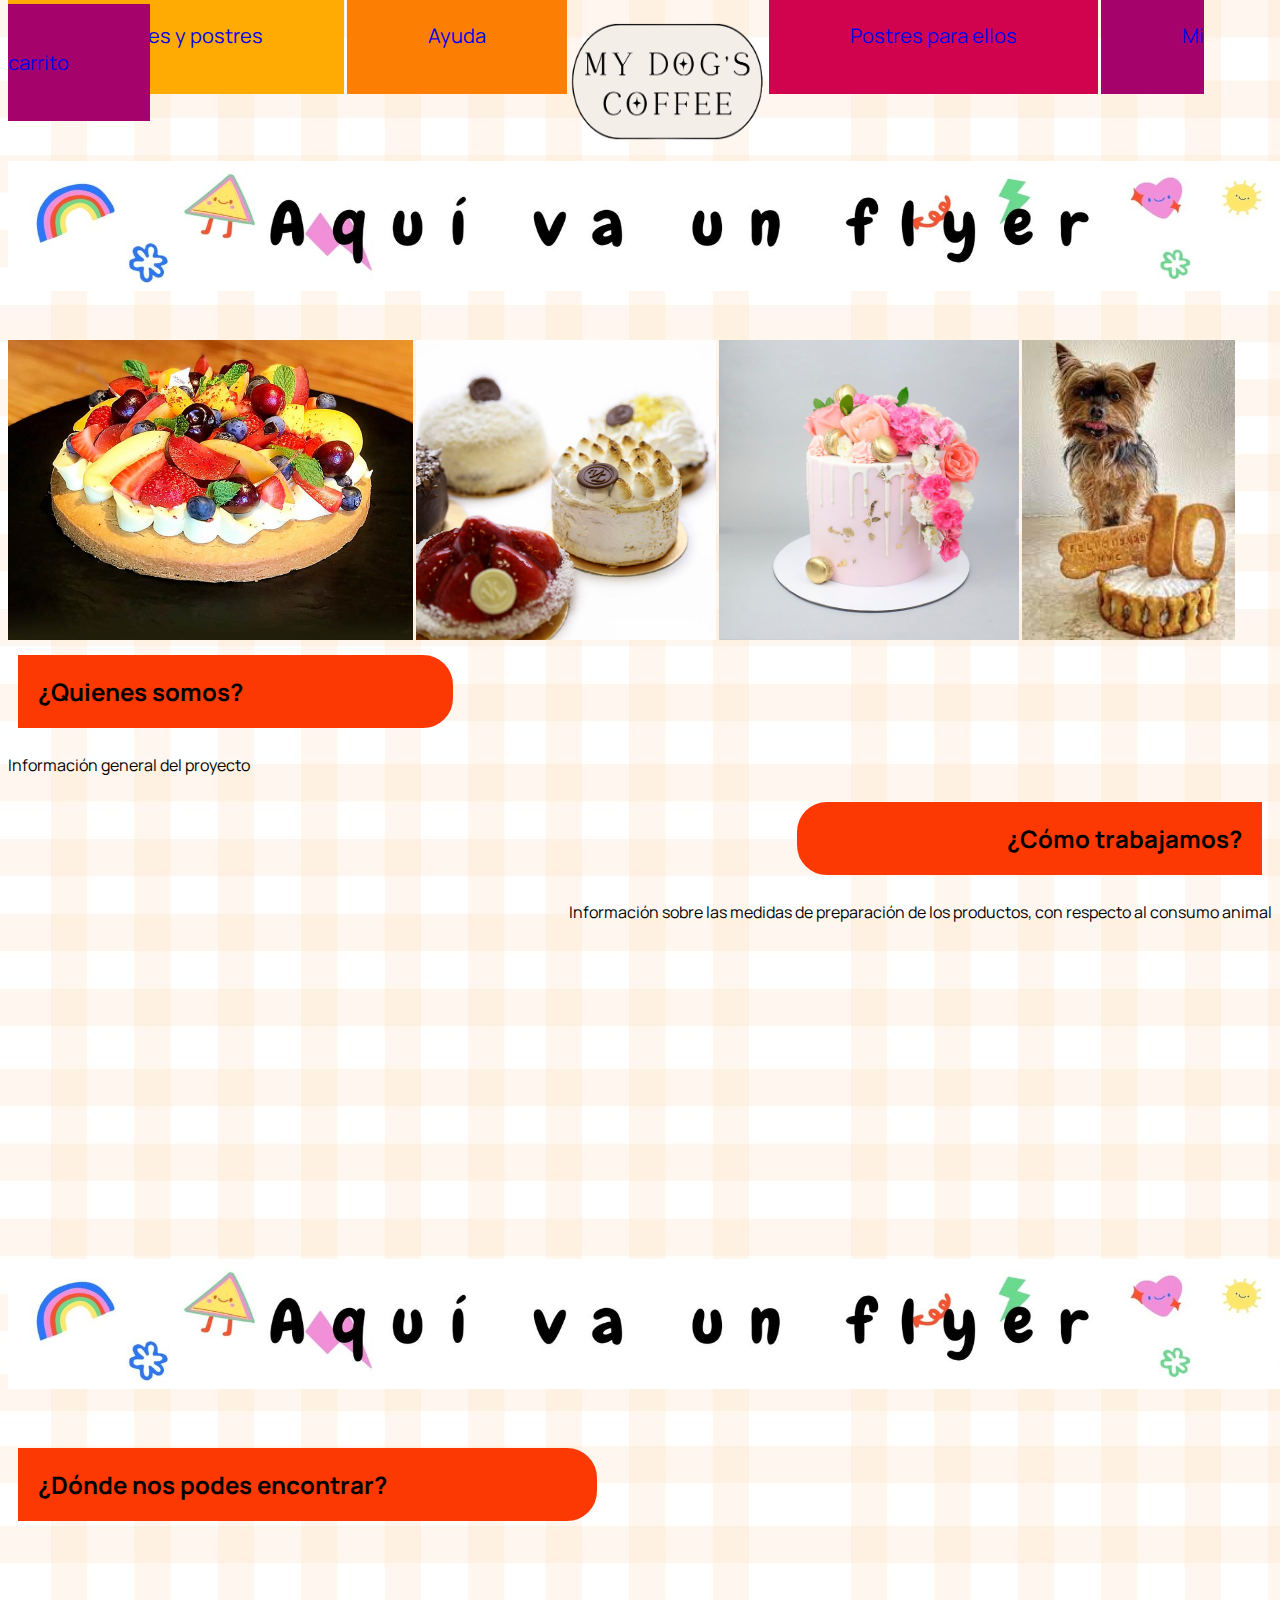
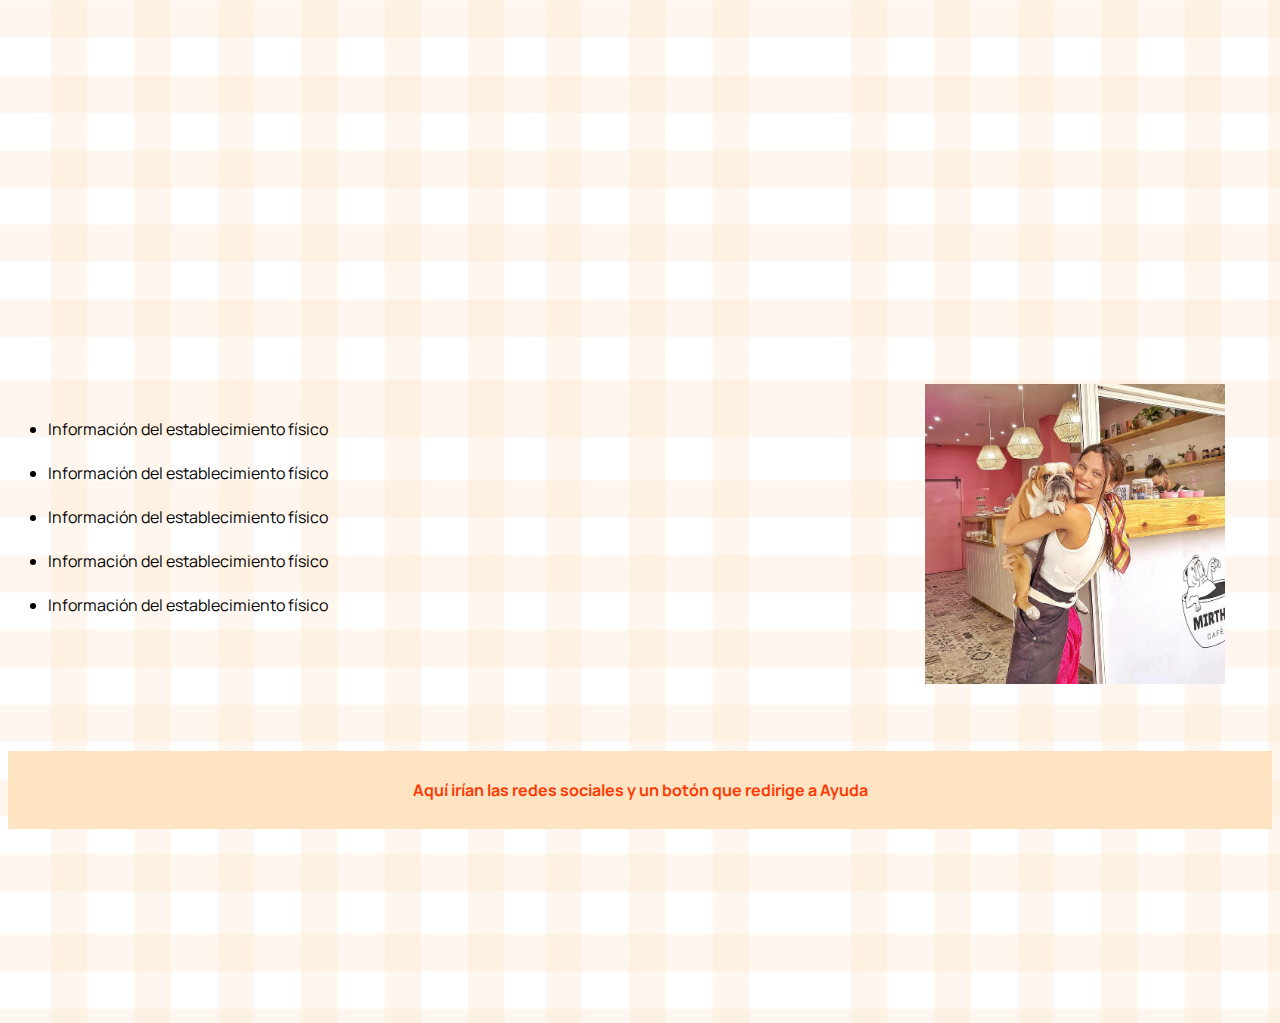
<file: index.html>
<!DOCTYPE html>
<html lang="es">
<head>
    <meta charset="UTF-8">
    <meta http-equiv="X-UA-Compatible" content="IE=edge">
    <meta name="viewport" content="width=device-width, initial-scale=1.0">
    <title>My dog's coffee</title>
    <link rel="preconnect" href="https://fonts.googleapis.com">
<link rel="preconnect" href="https://fonts.gstatic.com" crossorigin>
<link href="https://fonts.googleapis.com/css2?family=Manrope&display=swap" rel="stylesheet">
    <link rel="stylesheet" href="../estilo/style.css">
</head>
<body>
    <header>
        <div class="menu">
            <a class="boton" id="amarillo" href="/pages/pasteles_postres.html">Pasteles y postres</a>
            <a class="boton" id="naranja" href="/pages/ayuda.html">Ayuda</a>
            <a id="logo1" href="/index.html"><img src="/img/Mi proyecto.png" alt="logo" height="120px" width="196px" ></a>
            <a class="boton" id="rosa" href="/pages/comida_perro.html">Postres para ellos</a>
            <a class="boton" id="violeta" href="/pages/carrito.html">Mi carrito</a>
        </div>
    </header>

    <nav>
        <img src="/img/flyer.jpg" alt="flyer" height="130" width="1340px" >
        <br><br><br>
    </nav>

    <main>
        <img class="img" src="/img/torta1.jpg" alt="torta" height="300px">
        <img class="img" src="/img/torta2.jpg" alt="torta "height="300px">
        <img class="img" src="/img/torta3.jpeg" alt="torta" height="300px">
        <img class="img" src="/img/perro_torta.jpeg" alt="perro come torta" height="300px">


    <div>
        <h2 class="h2izq">¿Quienes somos?</h2>
        <p>Información general del proyecto</p> 
    </div>

    <div class="derecha">
        <h2 class="h2der">¿Cómo trabajamos?</h2> 
        <p>Información sobre las medidas de preparación de los productos, con respecto al consumo animal</p>
        <iframe class="videoIndex" width="560" height="315" src="https://www.youtube.com/embed/5lNv8iMp0UY?start=55" title="YouTube video player" frameborder="0" allow="accelerometer; autoplay; clipboard-write; encrypted-media; gyroscope; picture-in-picture; web-share" allowfullscreen></iframe>
    </div>
    <img src="/img/flyer.jpg" alt="flyer" height="130" width="1340px" >
    <br><br><br>

    <div>
        <h2 class="h2izq">¿Dónde nos podes encontrar?</h2>
        <iframe src="https://www.google.com/maps/embed?pb=!1m18!1m12!1m3!1d3281.858225953701!2d-58.765919881020764!3d-34.65828321448972!2m3!1f0!2f0!3f0!3m2!1i1024!2i768!4f13.1!3m3!1m2!1s0x95bc9512dd8aeb59%3A0xc78ff3fe9b8c9677!2sCalle%20falsa%20123%2C%20Paso%20del%20Rey%2C%20Provincia%20de%20Buenos%20Aires!5e0!3m2!1ses-419!2sar!4v1677903296837!5m2!1ses-419!2sar" width="1300" height="400" style="border:0;" allowfullscreen="" loading="lazy" referrerpolicy="no-referrer-when-downgrade"></iframe>
    </div>

<br><br><br>
    <ul>
        <li>Información del establecimiento físico </li> <br>
        <li>Información del establecimiento físico </li> <br>
        <li>Información del establecimiento físico</li> <br>
        <li>Información del establecimiento físico</li> <br>
        <li>Información del establecimiento físico</li>
    
    </ul>

    <img id="img_index" src="/img/perro_cafe.jpg" alt="perro en cafeteria" height="300px">

    </main>

    <footer class="footerIndex">
    <b>Aquí irían las redes sociales y un botón que redirige a Ayuda</b>
    </footer>

    
</body>

</html>
</file>
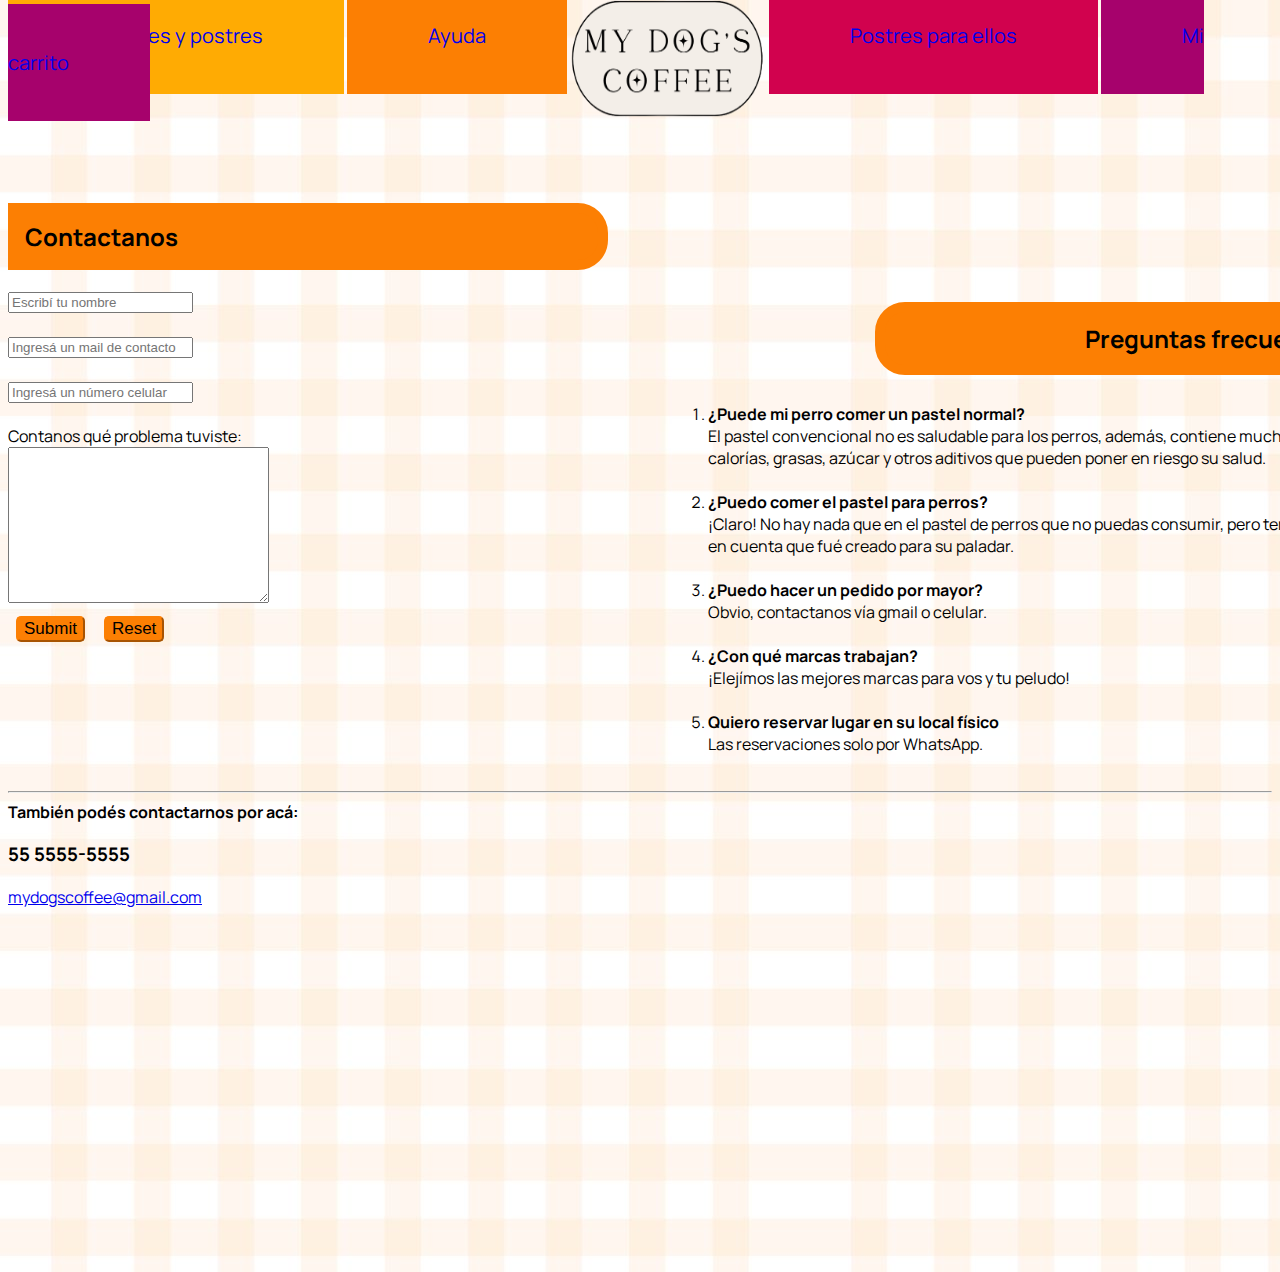
<file: pages/ayuda.html>
<!DOCTYPE html>
<html lang="es">
<head>
    <meta charset="UTF-8">
    <meta http-equiv="X-UA-Compatible" content="IE=edge">
    <meta name="viewport" content="width=device-width, initial-scale=1.0">
    <title>Informacion</title>
    <link rel="preconnect" href="https://fonts.googleapis.com">
<link rel="preconnect" href="https://fonts.gstatic.com" crossorigin>
<link href="https://fonts.googleapis.com/css2?family=Manrope&display=swap" rel="stylesheet">
    <link rel="stylesheet" href="../estilo/style.css">
</head>
<body>
    <header>
        <div class="menu">
            <a class="boton" id="amarillo" href="/pages/pasteles_postres.html">Pasteles y postres</a>
            <a class="boton" id="naranja" href="/pages/ayuda.html">Ayuda</a>
            <a id="logo" href="/index.html"><img src="/img/Mi proyecto.png" alt="logo" height="120px" width="196px" ></a>
            <a class="boton" id="rosa" href="/pages/comida_perro.html">Postres para ellos</a>
            <a class="boton" id="violeta" href="/pages/carrito.html">Mi carrito</a>
        </div>
    <br>
    </header>
    <nav>
        <h2 class="h2ayuda">Contactanos</h2>
        <form action="#">
            <input type="text" placeholder="Escribí tu nombre"><br><br>
            <input type="email" placeholder="Ingresá un mail de contacto"><br><br>
            <input type="number" placeholder="Ingresá un número celular"><br><br>
            <label for="t">Contanos qué problema tuviste:</label><br>
            <textarea name="t" id="" cols="30" rows="10"></textarea><br>
            <input class="inputNaranja" type="submit">
            <input class="inputNaranja" type="reset">
            
        </form>
    </nav>

    <main class="mover">
        <div class="pregFrec">
            <h2 class="derecha pFrecuentes">Preguntas frecuentes</h2>
            <ol class="preguntas">
                <li>
                    <b>¿Puede mi perro comer un pastel normal? </b> <br>
                    El pastel convencional no es saludable para los perros, además, contiene muchas <br>
                    calorías, grasas, azúcar y otros aditivos que pueden poner en riesgo su salud.
                </li><br>
                <li>
                    <b>¿Puedo comer el pastel para perros?</b> <br>
                    ¡Claro! No hay nada que en el pastel de perros que no puedas consumir, pero tené <br>
                    en cuenta que fué creado para su paladar. 
                </li><br>
                <li>
                    <b>¿Puedo hacer un pedido por mayor?</b> <br>
                    Obvio, contactanos vía gmail o celular.
                </li><br>
                <li>
                    <b>¿Con qué marcas trabajan?</b><br>
                    ¡Elejímos las mejores marcas para vos y tu peludo!
                </li><br>
                <li>
                    <b>Quiero reservar lugar en su local físico</b><br>
                    Las reservaciones solo por WhatsApp.
                </li>
            </ol>            
        </div>

    </main>

    <footer class="mover">
        <hr>
        <b>También podés contactarnos por acá:</b>
        <h3>55 5555-5555</h3>
        <a href="#">mydogscoffee@gmail.com</a>
    </footer>

</body>
</html>
</file>
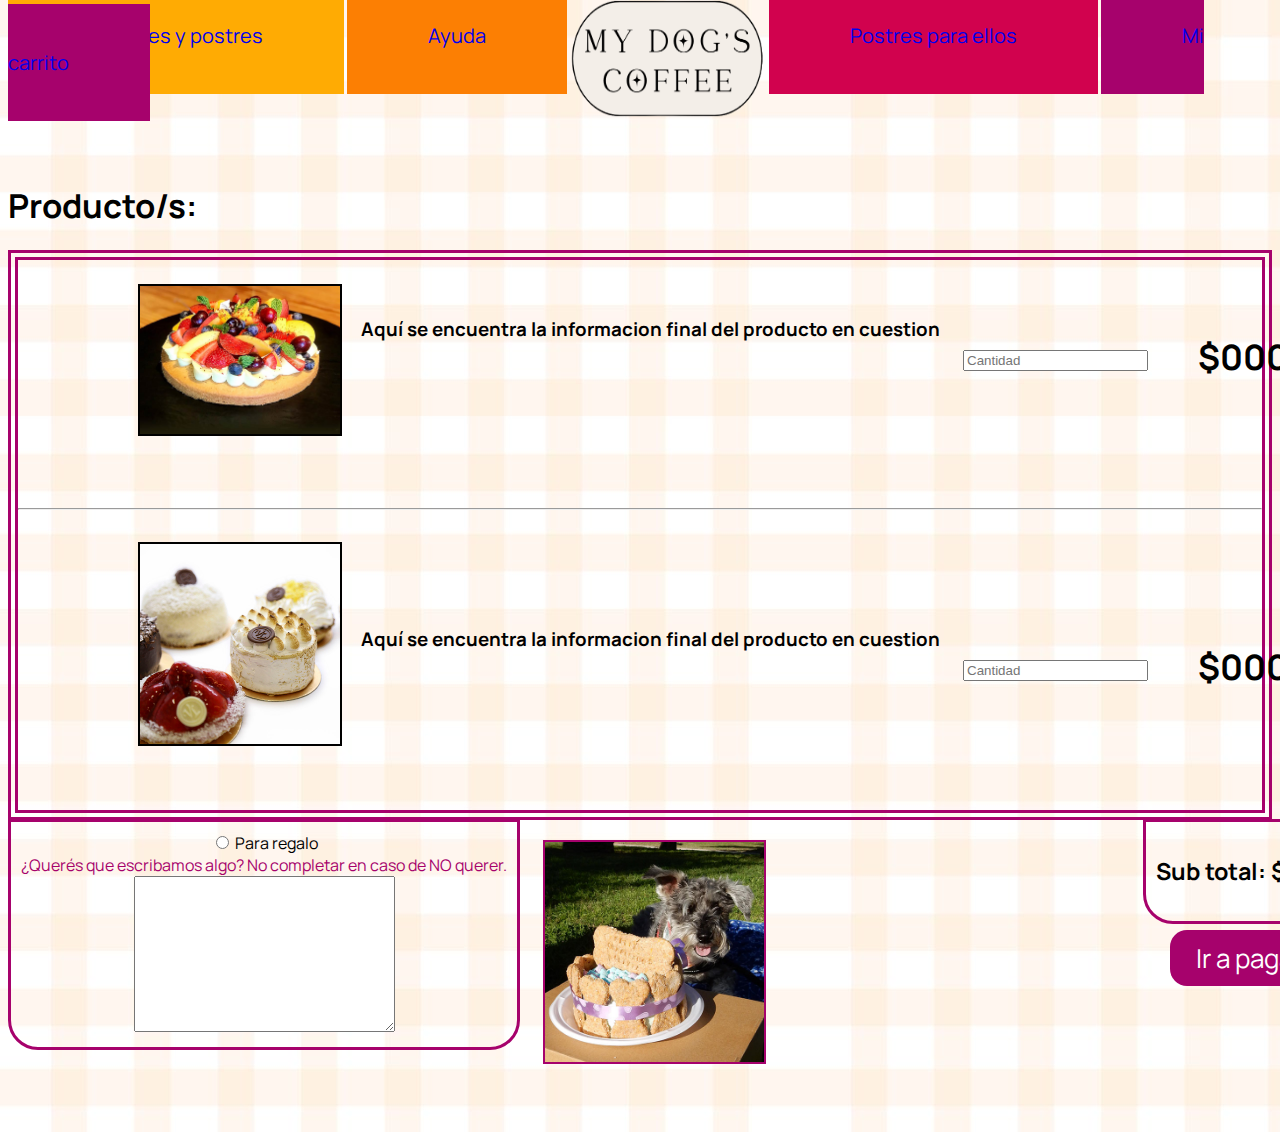
<file: pages/carrito.html>
<!DOCTYPE html>
<html lang="es">
<head>
    <meta charset="UTF-8">
    <meta http-equiv="X-UA-Compatible" content="IE=edge">
    <meta name="viewport" content="width=device-width, initial-scale=1.0">
    <title>Mi carrito</title>
    <link rel="preconnect" href="https://fonts.googleapis.com">
<link rel="preconnect" href="https://fonts.gstatic.com" crossorigin>
<link href="https://fonts.googleapis.com/css2?family=Manrope&display=swap" rel="stylesheet">
    <link rel="stylesheet" href="../estilo/style.css">
</head>
<body>
    <header>
        <div class="menu">
            <a class="boton" id="amarillo" href="/pages/pasteles_postres.html">Pasteles y postres</a>
            <a class="boton" id="naranja" href="/pages/ayuda.html">Ayuda</a>
            <a id="logo" href="/index.html"><img src="/img/Mi proyecto.png" alt="logo" height="120px" width="196px" ></a>
            <a class="boton" id="rosa" href="/pages/comida_perro.html">Postres para ellos</a>
            <a class="boton" id="violeta" href="/pages/carrito.html">Mi carrito</a>
        </div>
    </header>
    <nav>
        <h1 class="produc">Producto/s:</h1>
    </nav>
    <main>
        <div class="productosCompra">
            <div>
                <img class="imgCompra" src="/img/torta1.jpg" alt="torta" width="200">
                <h3 class="textCompra"> Aquí se encuentra la informacion final del producto en cuestion</h3>
                <form class="cantidad" action="#"> <input type="number" placeholder="Cantidad"> </form>
                <h3 class="precio">$000</h3>
            </div>
            <hr>
            <div>
                <img class="imgCompra" src="/img/torta2.jpg" alt="torta" width="200">
                <h3 class="textCompra"> Aquí se encuentra la informacion final del producto en cuestion</h3>
                <form class="cantidad" action="#"> <input type="number" placeholder="Cantidad"> </form>
                <h3 class="precio">$000</h3>
            </div>
        </div>
        <div class="regalo">
            <form action="#"><input type="radio" name="regalo" value="regalo"> Para regalo</form>
            <label class="laberViol" for="t">¿Querés que escribamos algo? No completar en caso de NO querer.</label><br>
            <textarea name="t" cols="30" rows="10"></textarea><br>
        </div>
        <img class="perroPagar" src="/img/perro_micarrito.jpg" alt="perro y torta" height="220px">
        <div class="irPagar">
            <h3>Sub total: $000</h3>
        </div>
        <div>
            <a class="botonPagar" href="#">Ir a pagar</a>
        </div>
    </main>
    <footer>

    </footer>
</body>
</html>
</file>
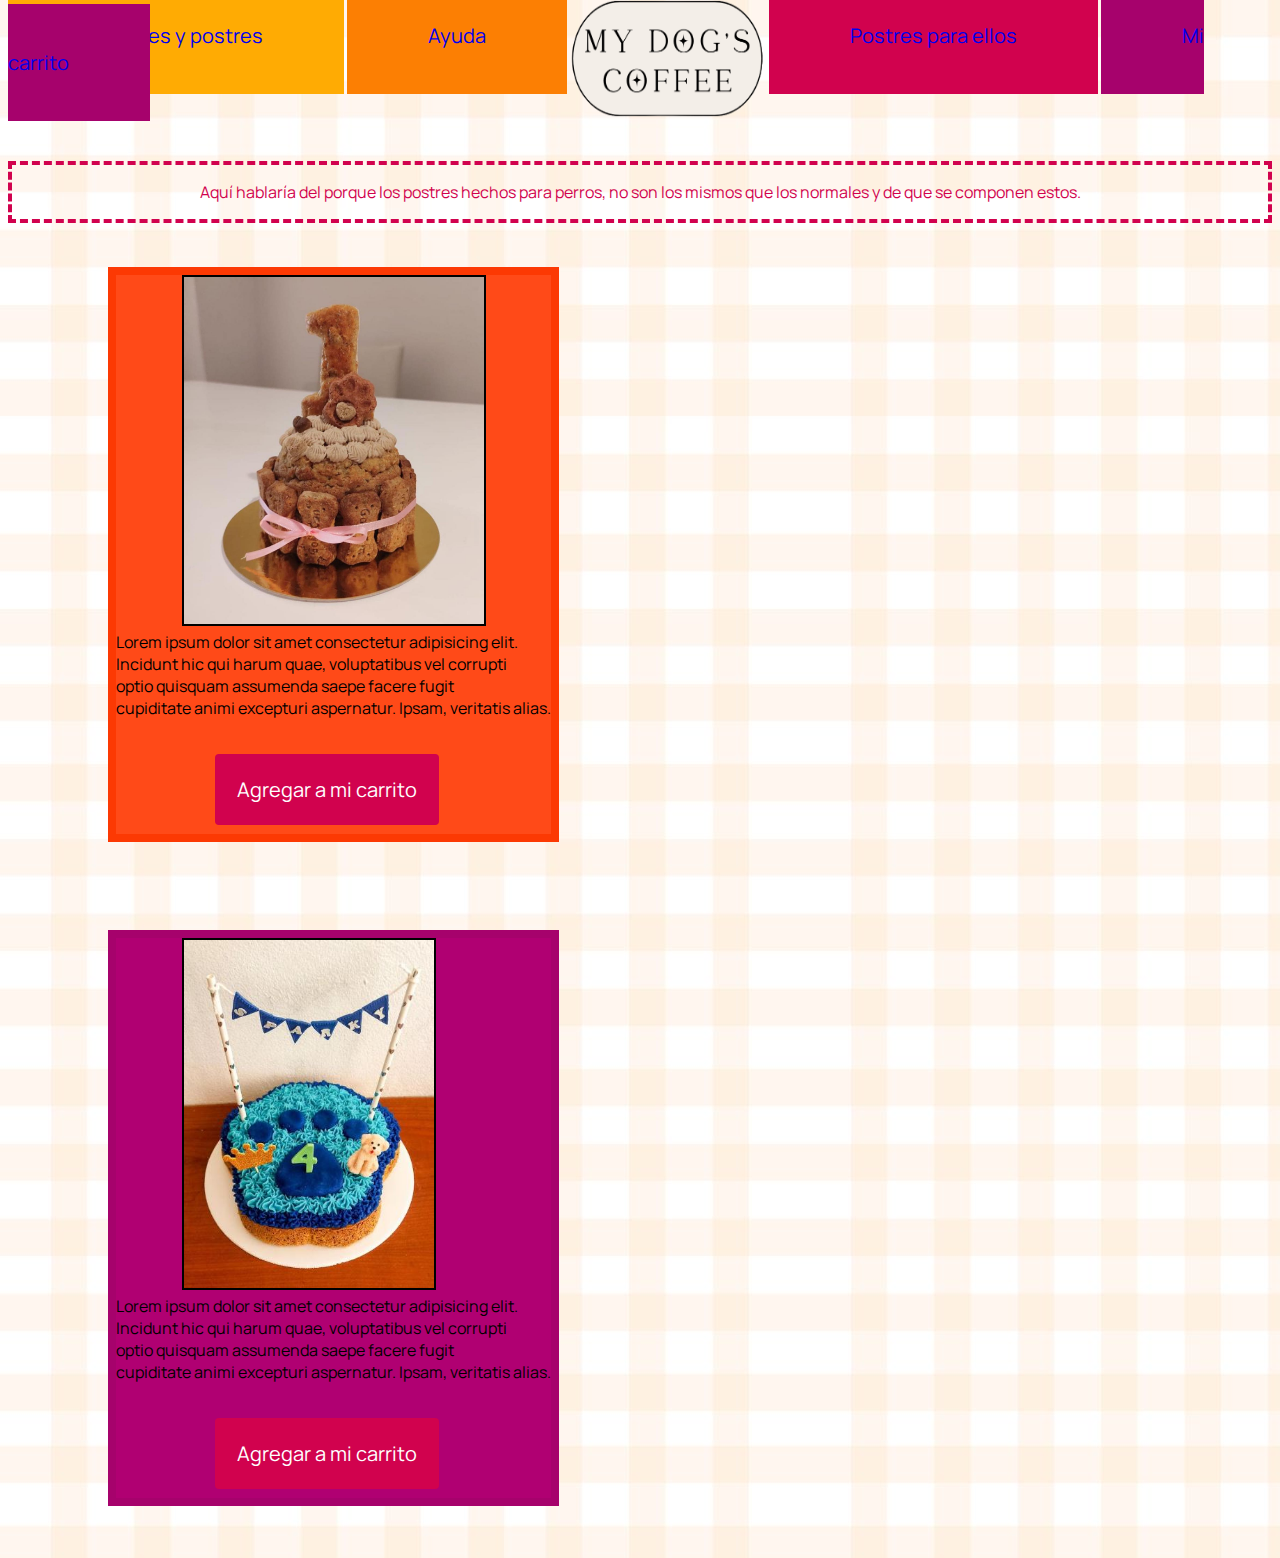
<file: pages/comida_perro.html>
<!DOCTYPE html>
<html lang="es">
<head>
    <meta charset="UTF-8">
    <meta http-equiv="X-UA-Compatible" content="IE=edge">
    <meta name="viewport" content="width=device-width, initial-scale=1.0">
    <title>Comida apta para perros</title>
    <link rel="preconnect" href="https://fonts.googleapis.com">
<link rel="preconnect" href="https://fonts.gstatic.com" crossorigin>
<link href="https://fonts.googleapis.com/css2?family=Manrope&display=swap" rel="stylesheet">
    <link rel="stylesheet" href="../estilo/style.css">
</head>
<body>
    <header>
        <div class="menu">
            <a class="boton" id="amarillo" href="/pages/pasteles_postres.html">Pasteles y postres</a>
            <a class="boton" id="naranja" href="/pages/ayuda.html">Ayuda</a>
            <a id="logo" href="/index.html"><img src="/img/Mi proyecto.png" alt="logo" height="120px" width="196px" ></a>
            <a class="boton" id="rosa" href="/pages/comida_perro.html">Postres para ellos</a>
            <a class="boton" id="violeta" href="/pages/carrito.html">Mi carrito</a>
    </header>
    <nav class="avisoPerro">
        <p>Aquí hablaría del porque los postres hechos para perros, no son los mismos que los normales y de que se componen estos.</p>
    </nav>

    <main>
        <div class="pPerro1  centrar">
            <img class="imgPerroT" src="/img/tortaperro2.jpg" alt="torta" width="300px"><br>
            Lorem ipsum dolor sit amet consectetur adipisicing elit.<br> Incidunt hic qui harum quae, voluptatibus vel corrupti <br>optio quisquam assumenda saepe facere fugit <br>cupiditate animi excepturi aspernatur. Ipsam, veritatis alias.
            <br><br><br><br><br><a class="botonPerro" href="#">Agregar a mi carrito</a>
        </div>

        <div class="pPerro2  centrar">
            <img class="imgPerroT" src="/img/tortaperro1.JPG" alt="torta" width="250px"><br>
            Lorem ipsum dolor sit amet consectetur adipisicing elit.<br> Incidunt hic qui harum quae, voluptatibus vel corrupti <br>optio quisquam assumenda saepe facere fugit <br>cupiditate animi excepturi aspernatur. Ipsam, veritatis alias.
            <br><br><br><br><br><a class="botonPerro" href="#">Agregar a mi carrito</a>
        </div>
        
    </main>

    <footer>

    </footer>
    
</body>
</html>
</file>
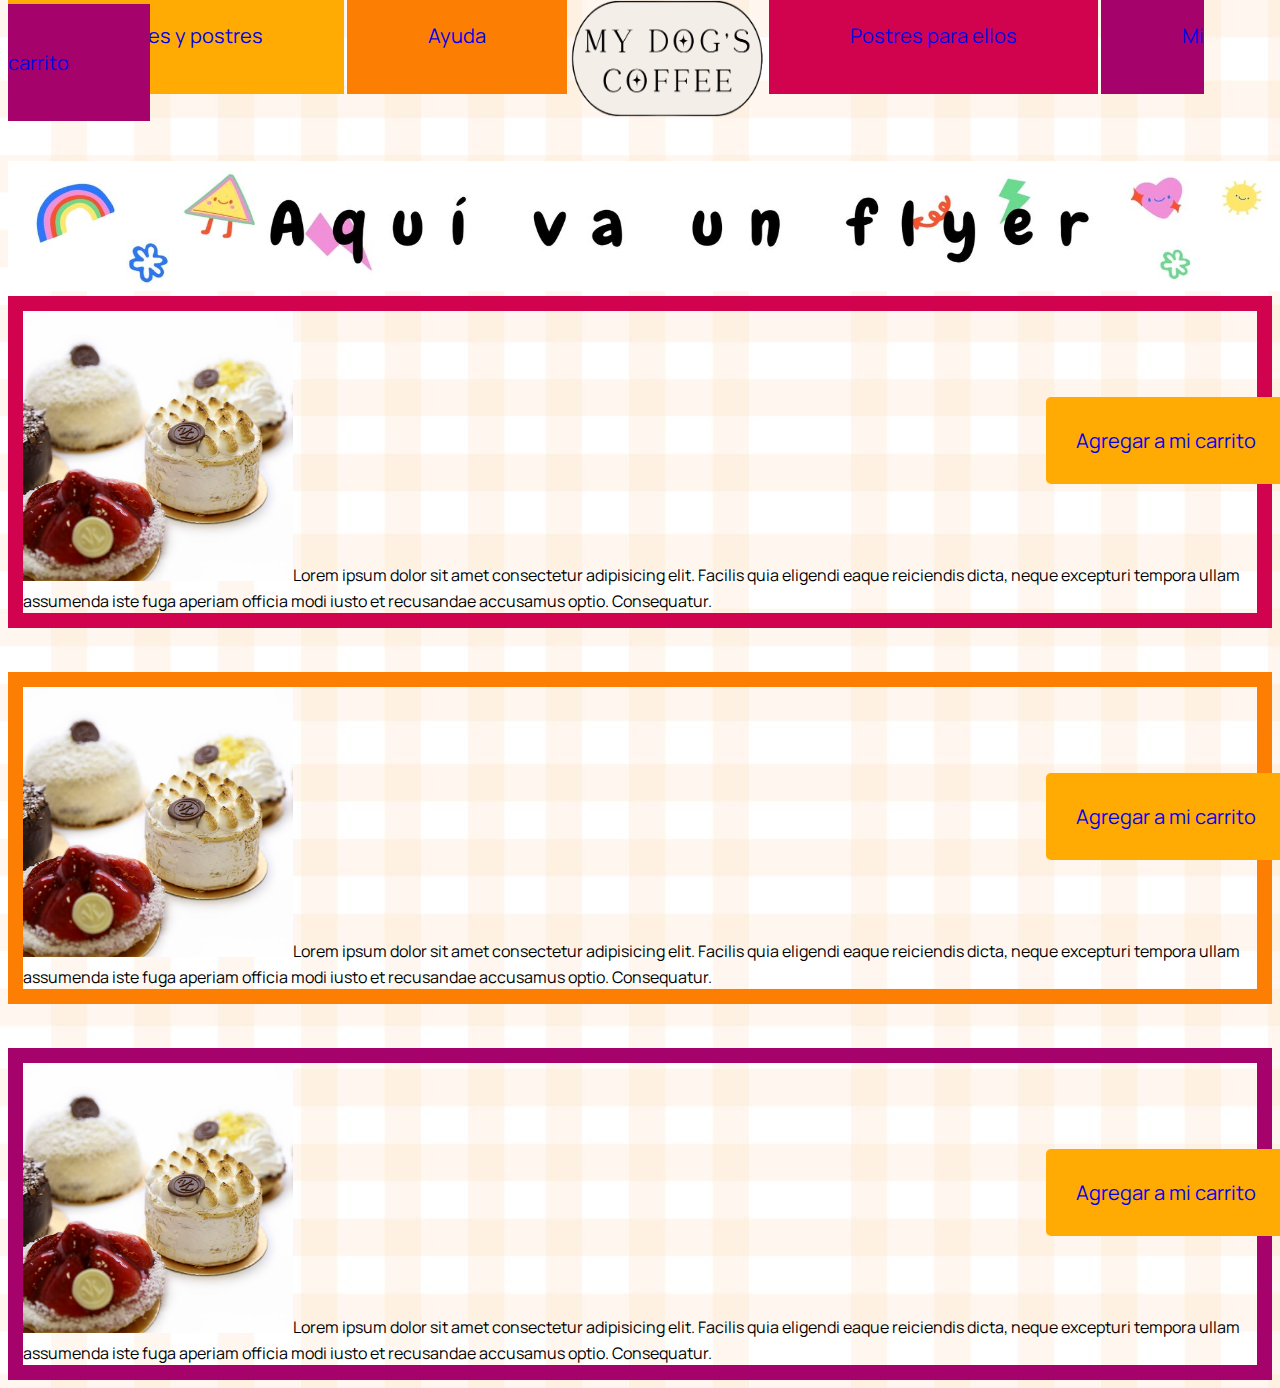
<file: pages/pasteles_postres.html>
<!DOCTYPE html>
<html lang="es">
<head>
    <meta charset="UTF-8">
    <meta http-equiv="X-UA-Compatible" content="IE=edge">
    <meta name="viewport" content="width=device-width, initial-scale=1.0">
    <title>Pasteles y postres</title>
    <link rel="preconnect" href="https://fonts.googleapis.com">
<link rel="preconnect" href="https://fonts.gstatic.com" crossorigin>
<link href="https://fonts.googleapis.com/css2?family=Manrope&display=swap" rel="stylesheet">
    <link rel="stylesheet" href="../estilo/style.css">
</head>
<body>
    <header>
        <div class="menu">
            <a class="boton" id="amarillo" href="/pages/pasteles_postres.html">Pasteles y postres</a>
            <a class="boton" id="naranja" href="/pages/ayuda.html">Ayuda</a>
            <a id="logo" href="/index.html"><img src="/img/Mi proyecto.png" alt="logo" height="120px" width="196px" ></a>
            <a class="boton" id="rosa" href="/pages/comida_perro.html">Postres para ellos</a>
            <a class="boton" id="violeta" href="/pages/carrito.html">Mi carrito</a>
        </div>
    </header>
<nav>

</nav>
    <img src="/img/flyer.jpg" alt="flyer" height="130" width="1340px" >
    <br>
<main>
    <div class="producto1">
        <img class="productos" src="/img/torta2.jpg" alt="torta" height="270px">Lorem ipsum dolor sit amet consectetur adipisicing elit. Facilis quia eligendi eaque reiciendis dicta, neque excepturi tempora ullam assumenda iste fuga aperiam officia modi iusto et recusandae accusamus optio. Consequatur.
        <a class="botonAgr" href="#">Agregar a mi carrito</a>
    </div> <br><br>

    <div class="producto2">
        <img class="productos" src="/img/torta2.jpg" alt="torta" height="270px">Lorem ipsum dolor sit amet consectetur adipisicing elit. Facilis quia eligendi eaque reiciendis dicta, neque excepturi tempora ullam assumenda iste fuga aperiam officia modi iusto et recusandae accusamus optio. Consequatur.
        <a class="botonAgr" href="#">Agregar a mi carrito</a>
    </div> <br><br>

    <div class="producto3">
        <img class="productos" src="/img/torta2.jpg" alt="torta" height="270px">Lorem ipsum dolor sit amet consectetur adipisicing elit. Facilis quia eligendi eaque reiciendis dicta, neque excepturi tempora ullam assumenda iste fuga aperiam officia modi iusto et recusandae accusamus optio. Consequatur.
        <a class="botonAgr" href="#">Agregar a mi carrito</a>
    </div>

</main>

<footer>

</footer>




</body>
</html>
</file>
<file: estilo/style.css>
html{
    font-family: 'Manrope', sans-serif;
    background-image: url(/img/fondoo.jpg);
}
.boton{
    position: relative;
    top: -85px;
    text-decoration: none; 
    padding:39px 75px;
    font-size: 20px;
    
}
#amarillo{
    background-color:#ffab03;
    border:6px solid #ffab03;
}
#naranja{
    background-color: #fc7f03;
    border: 6px solid #fc7f03;
}
#rosa{
    background-color: #d1024e;
    border: 6px solid #d1024e;    
}
#violeta{
    background-color: #a6026c;
    border: 6px solid #a6026c;
}
.derecha{text-align: right;}

.videoIndex{
    position: relative;
    right: 753px;
    bottom: 129px;
}

.h2izq{
    display: inline-block;
    background-color: #fc3903;
    padding: 10px;
    padding-right: 200px;
    border: 10px solid #fc3903;
    margin: 10px;
    border-end-end-radius: 30px ;
    border-top-right-radius: 30px ;
}
.h2der{
    display: inline-block;
    background-color: #fc3903;
    padding: 10px;
    padding-left: 200px;
    border: 10px solid #fc3903;
    margin: 10px;
    border-top-left-radius: 30px;
    border-end-start-radius: 30px;
}

#img_index{
    position: relative;
    left: 917px;
    bottom: 248px;
}

.footerIndex{
    position: relative;
    top: -186px;
    background-color: bisque;
    color:#fc3903 ;
    padding: 28px;
    text-align: center;
}
.producto1{border: 15px solid #d1024e;}
.producto2{border: 15px solid #fc7f03;}
.producto3{border: 15px solid #a6026c;}

.h2ayuda{
    display: inline-block;
    background-color: #fc7f03;
    padding: 7px;
    padding-right: 420px;
    border: 10px solid #fc7f03;
    border-end-end-radius: 30px ;
    border-top-right-radius: 30px ;
}

#logo{
    position: relative;
    top: -9px;
}
#logo1{
    position: relative;
    top: 14px;
}
.inputNaranja{
    background-color: #fc7f03;
    border-color: #fc7f03;
    font-size: 17px;
    border-radius: 5px;
    margin: 8px;
}
.botonAgr{
    background-color: #ffab03;
    border: #ffab03;
    padding: 30px;
    font-size: 20px;
    border-radius: 5px;
    position: relative;
    bottom: 159px;
    left: 331px;
    text-decoration: none;
}
.avisoPerro{
    border: 4px dashed #d1024e;
    text-align: center;
    color: #d1024e;
}
.pPerro1{
    display: inline-block;
    border: 8px solid #fc3903;
    margin: 20px;
    background-color: #ff4a18;
}
.pPerro2{
    display: inline-block;
    border: 8px solid #a6026c;
    margin: 20px;
    background-color: #b00072;
}
.botonPerro{
    background-color: #d1024e;
    border: #d1024e;
    font-size: 20px;
    border-radius: 4px;
    padding: 22px;
    text-decoration: none;
    position: relative;
    left: 99px;
    bottom: 31px;
    color: white;
}
.imgPerroT{
    position: relative;
    left: 66px;
    border: 2px solid black;
}
.centrar{margin: 44px 100px;}

.textCompra{
    padding: 10px;
    position: relative;
    left: 333px;
    bottom: 77px;
    margin: 0%;
}
.imgCompra{
    border: 2px solid black;
    position: relative;
    top: 41px;
    margin: -17px 120px;

}
.productosCompra{border: 10px double #a6026c;}
.produc{font-size: 33px;}

.precio{
    position: relative;
    left: 1180px;
    bottom: 119px;
    font-size: 35px;
    margin: 0%;
}
.cantidad{
    position: relative;
    bottom: 81px;
    left: 945px;
}
.laberViol{color: #a6026c;}
.regalo{
    text-align: center;
    display: inline-block;
    border: 3px solid #a6026c;
    padding: 10px;
    border-end-end-radius: 30px;
    border-bottom-left-radius: 30px;
    position: relative;
    bottom: 12px;
}
.perroPagar{
    border: 2px solid #a6026c;
    position: relative;
    left: 20px;
    top: 20px;
}
.irPagar{
    text-align: center;
    display: inline-block;
    border: 3px solid #a6026c;
    padding: 10px;
    border-end-end-radius: 30px;
    border-bottom-left-radius: 30px;
    position: relative;
    bottom: 164px;
    left: 394px;
    font-size: 20px;
}
.botonPagar{
    background-color: #a6026c;
    border: #a6026c;
    padding: 10px 26px;
    font-size: 26px;
    border-radius: 17px;
    position: relative;
    bottom: 148px;
    left: 1162px;
    text-decoration: none;
    color: white;
}
.pFrecuentes{
    display: inline-block;
    background-color: #fc7f03;
    padding: 10px;
    padding-left: 200px;
    border: 10px solid #fc7f03;
    border-top-left-radius: 30px;
    border-end-start-radius: 30px;
    position: relative;
    left: 867px;
    bottom: 12px;
}
.preguntas{
    position: relative;
    left: 660px;
    bottom: 20px;
}
.mover{
    position: relative;
    bottom:356px;
}
</file>
